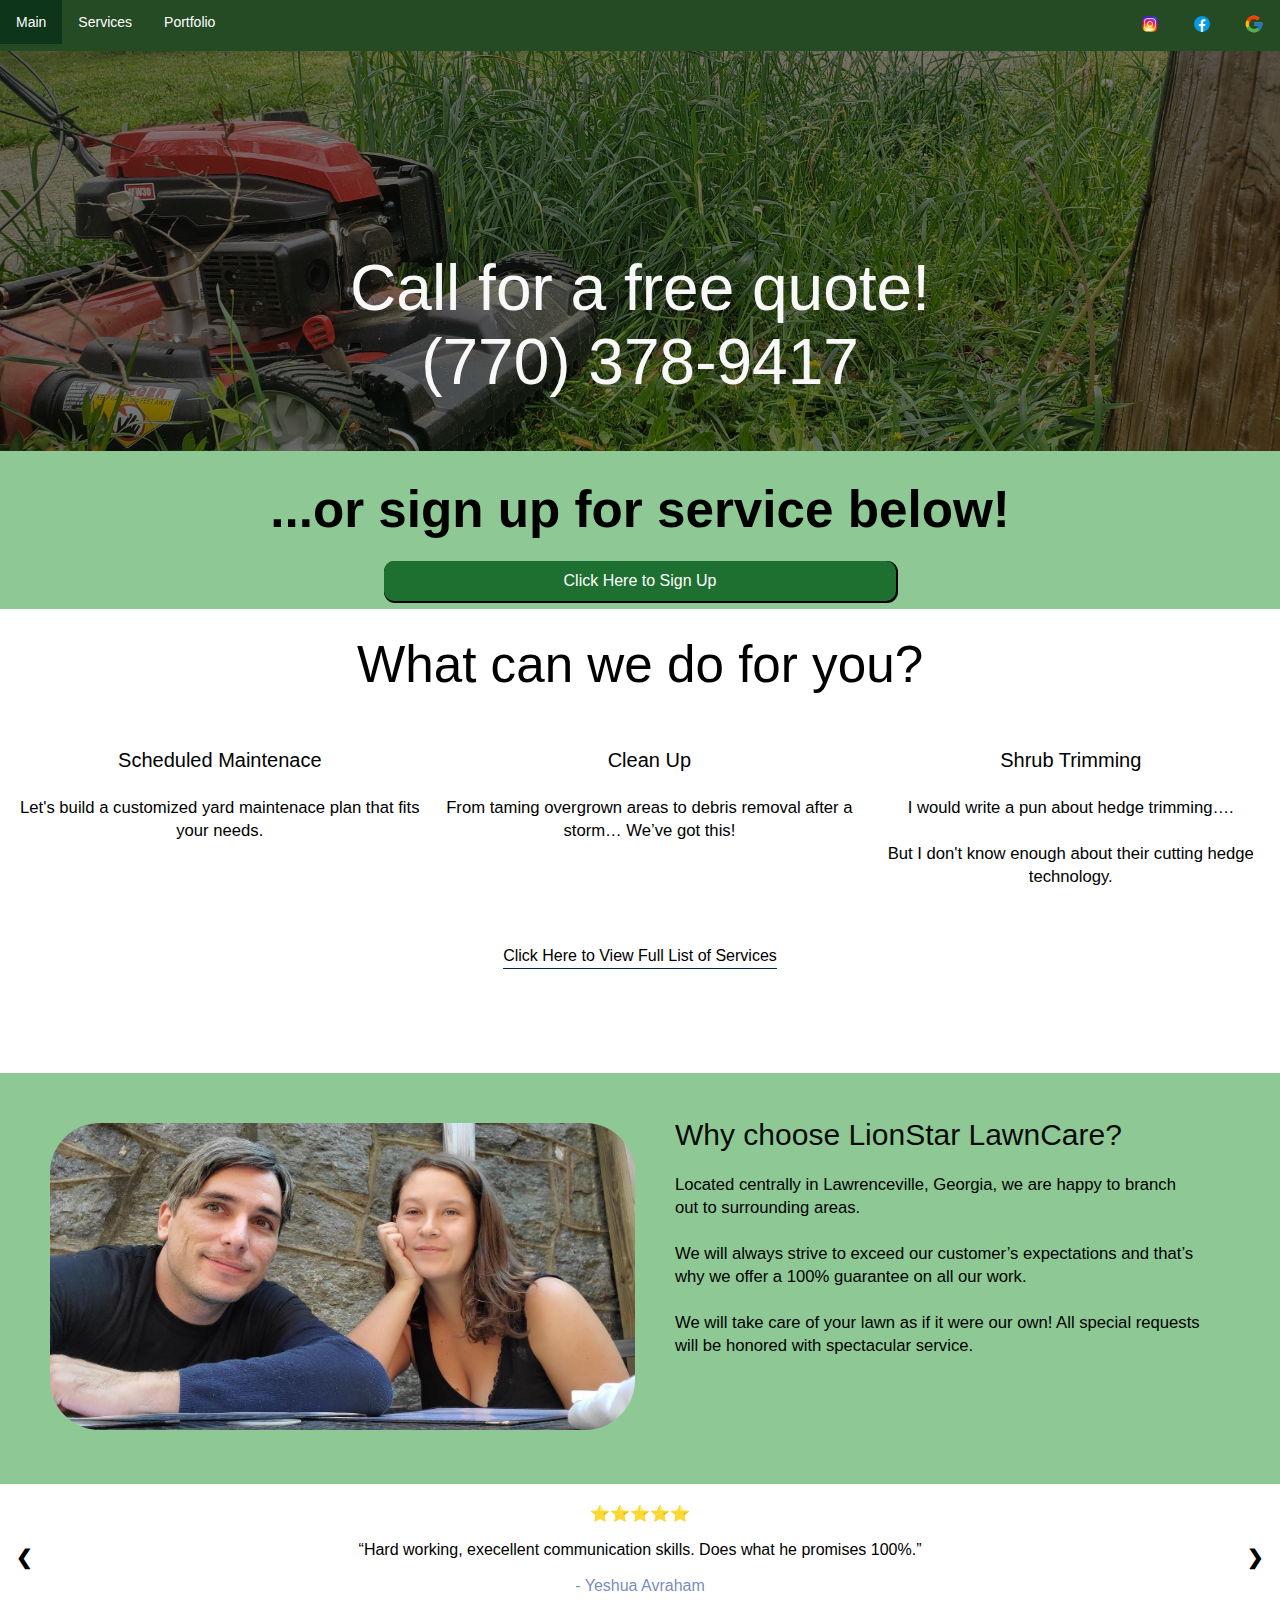
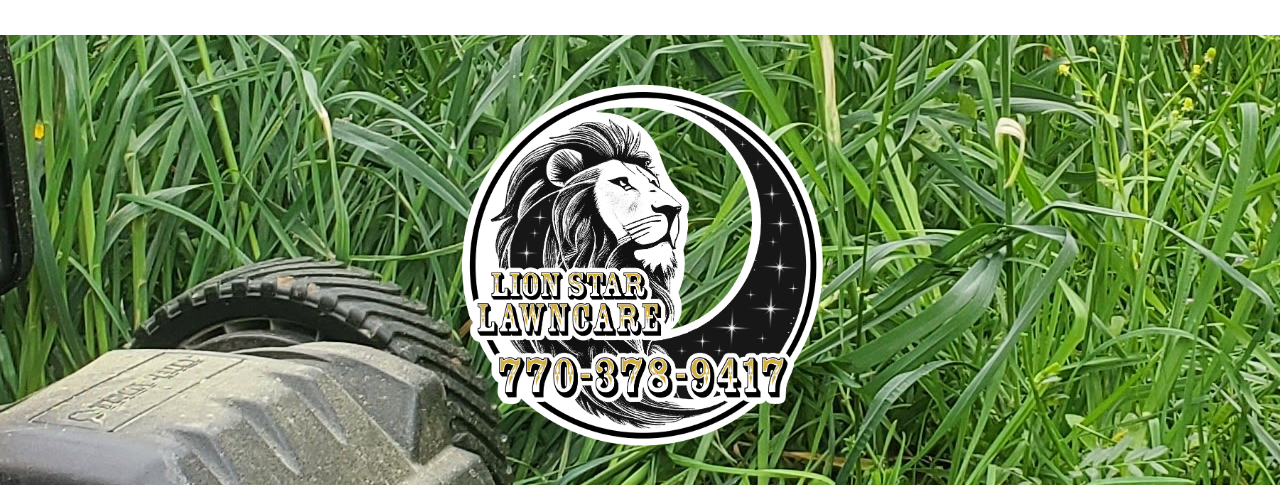
<file: index.html>
<!DOCTYPE html>
<html>

<head>
    <meta charset="UTF-8">
    <link rel="stylesheet" href="app.css" />
    <meta name="viewport" content="width=device-width, initial-scale=1.0">
    <title>LionStar Lawncare</title>
    <!-- favicon -->
    <link rel="icon" type="image/x-icon" href="assets/favicon.ico">
</head>

<body>
    <div class="navigation">
        <ul class="navigation" id="navigation">
            <li><a href="index.html">Main</a></li>
            <li><a href="services.html">Services</a></li>
            <li><a href="portfolio.html">Portfolio</a></li>
            <li style="float:right"><a
                    href="https://www.google.com/maps/place/LionStar+Lawncare/@33.9807999,-84.0193655,15z/data=!4m5!3m4!1s0x0:0x8c6520801c4fcd1f!8m2!3d33.9807999!4d-84.0193655?sa=X&ved=2ahUKEwj1lY-Bsq_3AhVrleAKHSopC0kQ_BJ6BAg7EAU&shorturl=1"><img
                        src="assets/google.png" style="width:20px;height:20px;"></a>
            <li style="float:right"><a href="https://www.facebook.com/LionStarLawncare/"><img src="assets/facebook.png"
                        style="width:20px;height:20px;"></a>
            <li style="float:right"><a href="https://www.instagram.com/lionstarlawn/"><img src="assets/instagram.png"
                        style="width:20px;height:20px;"></a>
        </ul>
    </div>
    <div class="header">
        <img src="assets/tall.jpg" id="top-image" style="width: 100;">
        <div class="center">Call for a free quote! <br> (770) 378-9417</div>
    </div>
    <div class="container-signup">
        <div class="signUp"> ...or sign up for service below!<br>
            <button class="button-signup" data-modal="modalOne"> Click Here to Sign Up </button>
            <div id="modalOne" class="modal">
                <div class="modal-content">
                    <div class="contact-form">
                        <a class="close">&times;</a>
                        <div class="form">
                            <form
                                action="https://docs.google.com/forms/u/1/d/e/1FAIpQLScHYrPZAYmh3LH4-LiWO8oZAT64fSTIzNLxPsT3s-gMBTgHAw/formResponse"
                                method="post" id="signup">
                                <p>We need your information to get started</p>
                                <input type="text" name="entry.1971261172" placeholder="First Name">
                                <input type="text" name="entry.417122873" placeholder="Last Name">
                                <input type="text" name="entry.433028380" placeholder="Address">
                                <input type="text" name="entry.97536550" placeholder="City">
                                <input type="text" name="entry.851693544" placeholder="State">
                                <input type="text" name="entry.1751188273" placeholder="Zip Code">
                                <input type="text" name="entry.2125712873" placeholder="Email Address">
                                <input type="text" name="entry.327287296" placeholder="Phone Number">
                                <button type="submit" onClick="buttonThanks()">Submit</button>
                            </form>
                        </div>
                    </div>
                </div>
            </div>
        </div>
    </div>

    <div class="container2">
        <div class="grid-intro">What can we do for you?
        </div>
        <div class="grid-maintenance">
            <div class="maintenance">Scheduled Maintenace <br><br>
                <small>Let's build a customized yard maintenace plan that
                    fits your needs.</small>
            </div>
            <div class="clean">Clean Up <br><br>
                <small>From taming overgrown areas to debris removal after a storm… We’ve got this!</small>
            </div>
            <div class="shrub">Shrub Trimming <br><br> <small>I would write a pun about hedge trimming….<br><br>
                    But I don't know enough about their cutting hedge technology.</small></div>
        </div>
        <button onclick="location.href = 'services.html';" class="services">Click Here to View Full List of
            Services</button>
    </div>

    <div class="container3">
        <div class="grid-whyus">
            <div class="whyus-image">
                <img src="assets/us.jpg" id="image-us">
            </div>
            <div class="whyus-text">
                <h2>Why choose LionStar LawnCare?</h1>
                    <small> Located centrally in Lawrenceville, Georgia, we are happy to branch out to surrounding
                        areas.<br><br>
                        We will always strive to exceed our customer’s expectations and that’s why we offer a 100%
                        guarantee
                        on all our work.<br><br>
                        We will take care of your lawn as if it were our own! All special requests will be honored with
                        spectacular service. </small>
            </div>
        </div>
    </div>

    <div class="slideshow-container">
        <div class="mySlides">
            ⭐️⭐️⭐️⭐️⭐️<br><br>
            <q>Hard working, execellent communication skills. Does what he promises 100%.</q><br><br>
            <p class="author">- Yeshua Avraham</p>
        </div>

        <div class="mySlides">
            ⭐️⭐️⭐️⭐️⭐️ <br><br>
            <q>No complaints. Great customer service.</q><br><br>
            <p class="author">- Ariel Simmons</p>
        </div>

        <div class="mySlides">
            ⭐️⭐️⭐️⭐️⭐️<br><br>
            <q>My mower broke and Eric at LionStar was able to quickly confirm an appointment at my property for a
                quick shape up. thank you!!!</q><br><br>
            <p class="author">- Kitty</p>
        </div>

        <div class="mySlides">
            ⭐️⭐️⭐️⭐️⭐️<br><br>
            <q>Eric is very nice and professional. Hardworking guy that listens for his customers needs and tries to
                solve any issues we have. I always recommend him to my friends</q><br><br>
            <p class="author">- Sangtae Park</p>
        </div>

        <div class="mySlides">
            ⭐️⭐️⭐️⭐️⭐️<br><br>
            <q>You did amazing!!! IK it was hard work and I apologzie, but looking at the yard looks
                AWESOME!</q><br><br>
            <p class="author">- Geo Del</p>
        </div>

        <div class="mySlides">
            ⭐️⭐️⭐️⭐️⭐️<br><br>
            <q>Eric is very punctual and reliable. He does a great job on your lawn and I would recommend him 100%.
                I was able to get an appointment quickly.</q><br><br>
            <p class="author">- Amanda M. (Mandy)</p>
        </div>

        <div class="mySlides">
            ⭐️⭐️⭐️⭐️⭐️<br><br>
            <q>Eric makes our lawn look great. He is very reasonably priced.</q><br><br>
            <p class="author">- Kaycee Mirando</p>
        </div>

        <a class="prev" onclick="plusSlides(-1)">❮</a>
        <a class="next" onclick="plusSlides(1)">❯</a>

    </div>

    <div class="footer">
        <img width=400px src="assets/logo.png" id="logo">
    </div>



</body>
<script src="app.js"></script>

</html>
</file>
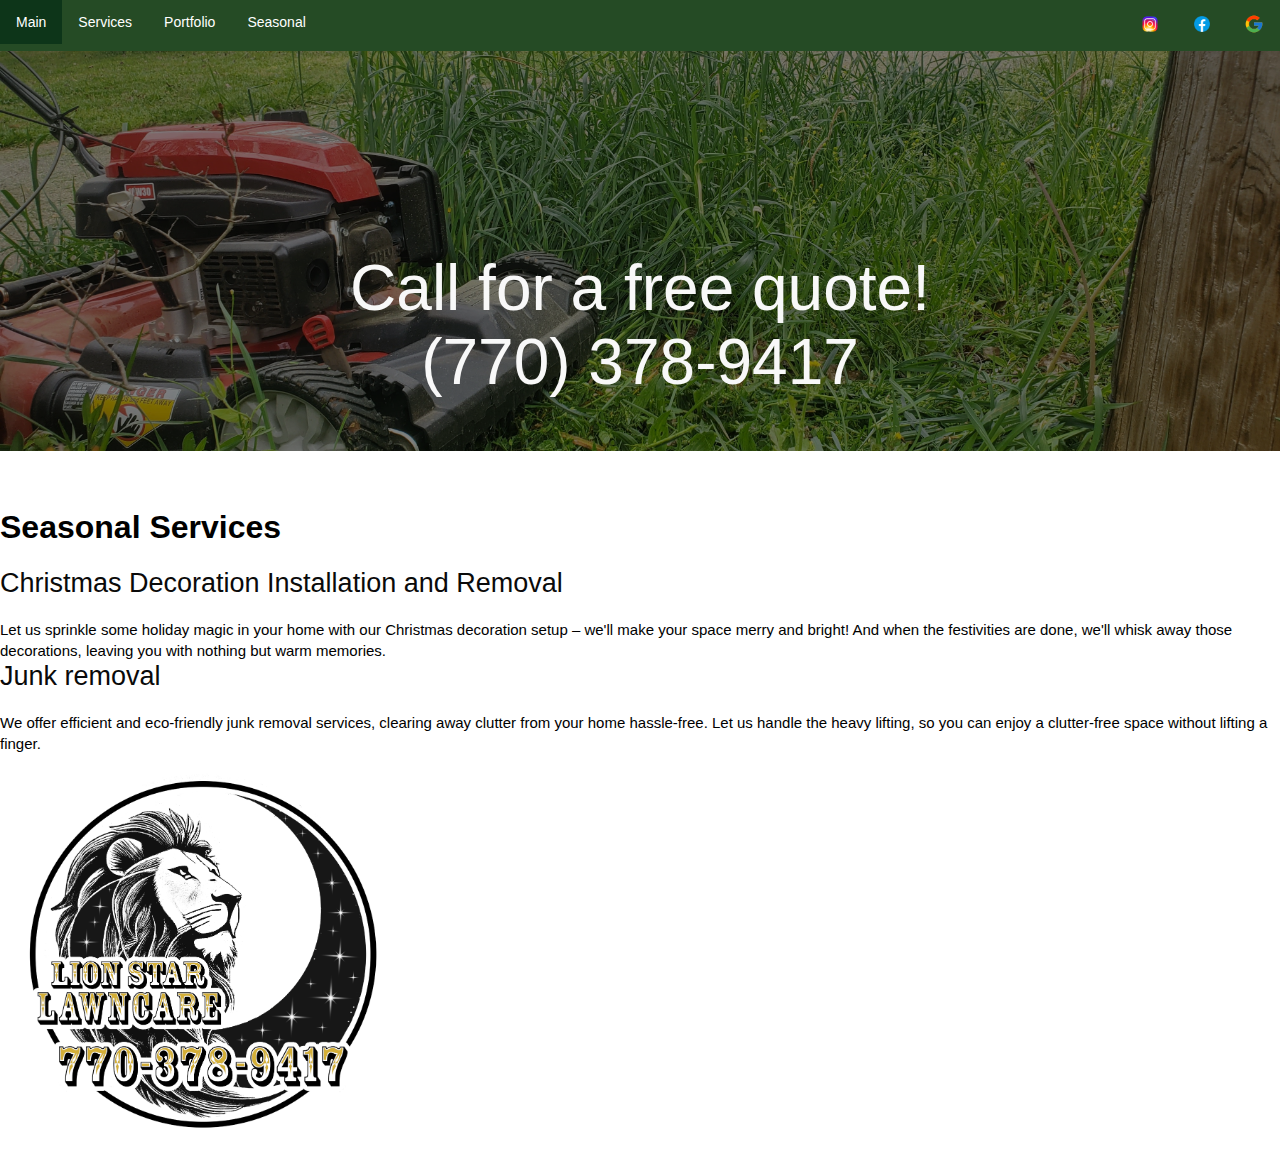
<file: seasonal.html>
<!DOCTYPE html>
<html>
    <head>
        <meta charset="UTF-8">
        <link rel="stylesheet" href="app.css" />
        <meta name="viewport" content="width=device-width, initial-scale=1.0">
        <title>LionStar Lawncare: Services</title>
        <!-- favicon -->
        <link rel="icon" type="image/x-icon" href="assets/favicon.ico">
    </head>


    <body>

        <div class="navigation">
            <ul class="navigation">
                <li><a href="https://www.lionstarlawncare.com">Main</a></li>
                <li><a href="services.html">Services</a></li>
                <li><a href="portfolio.html">Portfolio</a></li>
                <li><a href="seasonal.html">Seasonal</a></li>
                <li style="float:right"><a
                        href="https://www.google.com/maps/place/LionStar+Lawncare/@33.9807999,-84.0193655,15z/data=!4m5!3m4!1s0x0:0x8c6520801c4fcd1f!8m2!3d33.9807999!4d-84.0193655?sa=X&ved=2ahUKEwj1lY-Bsq_3AhVrleAKHSopC0kQ_BJ6BAg7EAU&shorturl=1"><img
                            src="assets/google.png" style="width:20px;height:20px;"></a>
                <li style="float:right"><a href="https://www.facebook.com/LionStarLawncare/"><img src="assets/facebook.png"
                            style="width:20px;height:20px;"></a>
                <li style="float:right"><a href="https://www.instagram.com/lionstarlawn/"><img src="assets/instagram.png"
                            style="width:20px;height:20px;"></a>
            </ul>
        </div>


        <div class="header">
            <img src="assets/tall.jpg" id="top-image" style="width: 100;">
            <div class="center">Call for a free quote! <br> (770) 378-9417</div>
        </div>

        <div class="container-seasonal-services">
            <h1><br> Seasonal Services <br> </h1>
                <div class="grid-seasonal-services">
                    <div class="maintenance">
                        <h2>Christmas Decoration Installation and Removal </h2>
                        <small>Let us sprinkle some holiday magic in your home with our Christmas decoration setup – we'll make your 
                            space merry and bright! And when the festivities are done, we'll whisk away those decorations, leaving you 
                            with nothing but warm memories.</small><br>
                    </div>
                    <div class="shrub">
                        <h2>Junk removal</h2><small>
                            We offer efficient and eco-friendly junk removal services, clearing away clutter from your home 
            hassle-free. Let us handle the heavy lifting, so you can enjoy a clutter-free space without lifting 
            a finger.</small>
                    </div>
                </div>
            </div>


            
    <div class="footer-seasonal-services">
        <img width=400px src="assets/logo.png" id="logo">
    </div>
    </body>
</html>
</file>
<file: app.css>
@media only screen and (min-width:320px) and (max-width:480px) {

    /* smartphones, iPhone, portrait 480x320 phones */

    /* Main page */
    .header {
        font-size: 6vw;
    }

    .signUp,
    .grid-intro,
    .whyus-text,
    .text-services {
        font-size: 5.4vw;
    }

    .modal-content {
        width: 100% !important;
    }

    .grid-maintenance,
    .grid-packages {
        grid-template-columns: repeat(1, 1fr) !important;
    }

    .grid-whyus {
        margin-top: 300px;
        grid-template-columns: repeat(1, 1fr) !important;
    }

    /* Services Page */
    .grid-our-services {
        margin-top: -30px;
        grid-template-columns: repeat(1, 1fr) !important;
    }

    #logo {
        height: 200px;
        width: 200px;
    }

    .services-container {
        height: -50px;
    }

    .grid-services {
        grid-template-columns: repeat(1, 1fr) !important;

    }

    .footer-services {
        margin-top: 35%;
    }

    /* Portfolio */
    .container-lawns {
        margin-left: 0% !important;
        width: 100% !important;
    }

}

@media only screen and (min-width:481px) and (max-width:640px) {

    /* portrait e-readers (Nook/Kindle), smaller tablets @ 600 or @ 640 wide. */

    /* Main page */
    .header {
        font-size: 6vw;
    }

    .signUp,
    .grid-intro,
    .whyus-text {
        font-size: 5.4vw;
    }

    .modal-content {
        width: 100% !important;
    }

    .grid-maintenance,
    .grid-packages {
        grid-template-columns: repeat(1, 1fr) !important;
    }

    .grid-whyus {
        margin-top: 250px;
        grid-template-columns: repeat(1, 1fr) !important;
    }

    #logo {
        height: 300px !important;
        width: 300px !important;
        top: 10% !important;
        left: 20% !important;
    }


    /* Services Page */
    .grid-our-services {
        margin-top: -30px;
        grid-template-columns: repeat(1, 1fr) !important;
    }

    .grid-services {
        grid-template-columns: repeat(1, 1fr) !important;

    }

    .footer-services {
        margin-top: 25%;
    }

    /* Portfolio */
    .container-lawns {
        margin-left: 0% !important;
        width: 100% !important;
    }

}

@media only screen and (min-width:641px) and (max-width:960px) {

    /* portrait tablets, portrait iPad, landscape e-readers, landscape 800x480 or 854x480 phones */

    /* Main page */
    .header {
        font-size: 6vw;
    }

    .container-signup {
        margin-bottom: 40px !important;
    }

    .signUp,
    .grid-intro,
    .whyus-text {
        font-size: 5.4vw;
    }

    .modal-content {
        width: 100% !important;
    }

    .grid-maintenance,
    .grid-packages {
        grid-template-columns: repeat(1, 1fr) !important;
    }

    .grid-whyus {
        margin-top: 220px;
        grid-template-columns: repeat(1, 1fr) !important;
    }

    .grid-our-services {
        margin-top: -30px;
        grid-template-columns: repeat(1, 1fr) !important;
    }

    #logo {
        height: 300px !important;
        width: 300px !important;
        top: 10% !important;
        left: 25% !important;
    }


    /* Services Page */
    .grid-services {
        grid-template-columns: repeat(1, 1fr) !important;

    }

    .footer-services {
        margin-top: 20%;
    }

    /* Portfolio */
    .container-lawns {
        margin-left: 0% !important;
        width: 100% !important;
    }
}

@media only screen and (min-width:961px) and (max-width:1024px) {

    /* tablet, landscape iPad, lo-res laptops ands desktops */

    /* Main Page */
    .header {
        font-size: 6vw;
    }

    .container-signup {
        margin-bottom: 40px !important;
    }

    .signUp,
    .grid-intro,
    .whyus-text {
        font-size: 5.4vw;
    }

    .modal-content {
        width: 100% !important;
    }

    .grid-maintenance,
    .grid-packages {
        grid-template-columns: repeat(3, 1fr) !important;
    }

    .grid-whyus {
        margin-top: 50px;
        grid-template-columns: repeat(1, 1fr) !important;
    }


    #logo {
        height: 300px !important;
        width: 300px !important;
        top: 10% !important;
        left: 30% !important;
    }


    /* Services Page */
    .grid-our-services {
        padding-top: 10%;
        margin-top: -30px;
        grid-template-columns: repeat(2, 1fr) !important;
    }

    /* Portfolio Page */
    .container-lawns {
        margin-left: 0% !important;
        width: 100% !important;
    }

}

@media only screen and (min-width:1025px) and (max-width:1280px) {

    /* big landscape tablets, laptops, and desktops */

    /* Main Page */
    .header {
        font-size: 5vw;
    }

    .signUp,
    .grid-intro,
    .whyus-text {
        font-size: 4vw;
    }

    .grid-maintenance {
        grid-template-columns: repeat(1, 1fr);
    }

    .grid-whyus {
        margin-top: 5%;
        grid-template-columns: repeat(2, 1fr) !important;
    }

    .whyus-text {
        margin-top: -35px !important;
    }

    .modal-content {
        width: 100% !important;
    }

    .container-our-services {
        margin-top: 0% !important;
    }

    /* Portfolio Page */
    .container-lawns {
        margin-left: 0% !important;
        width: 100% !important;
    }

}

@media only screen and (min-width:1281px) and (max-width: 1920px) {

    /* hi-res laptops and desktops */
    .header {
        font-size: 2vw;
    }

    .signUp,
    .grid-intro,
    .whyus-text {
        font-size: 2.5vw;
    }

    .container-signup {
        margin-bottom: 30px !important;
    }

    .modal-content {
        width: 50% !important;
    }

    .grid-maintenance {
        grid-template-columns: repeat(3, 1fr) !important;
    }

    .grid-whyus {
        margin-top: 10px;
        grid-template-columns: repeat(2, 1fr) !important;
    }

    .whyus-text {
        margin-top: 10% !important;
    }

    #logo {
        height: 300px !important;
        width: 300px !important;
        top: 10% !important;
        left: 40% !important;
    }

    .text-our-services {
        margin-top: 20%;
    }

    .container-our-services {
        margin-top: 0% !important;
    }

}

@media only screen and (min-width:1921px) and (max-width: 3840px) {

    /* higher-res laptops and desktops */
    .header {
        font-size: 2vw;
    }

    .container-signup {
        margin-bottom: 20px !important;
    }

    .signUp,
    .grid-intro,
    .whyus-text {
        font-size: 2vw;
    }

    .modal-content {
        width: 50% !important;
    }

    .grid-maintenance {
        grid-template-columns: repeat(3, 1fr) !important;
    }

    .grid-whyus {
        margin-top: 10px;
        grid-template-columns: repeat(2, 1fr) !important;
    }

    .whyus-text {
        margin-top: 10% !important;
    }

    #logo {
        height: 300px !important;
        width: 300px !important;
        top: 10% !important;
        left: 40% !important;
    }

    /* Services Page */

    .container-our-services {
        height: 775px;
    }

    #image-truck {
        height: 75% !important;
        width: auto;
    }

    .text-our-services {
        margin-top: 20%;
    }

    .container-our-services {
        margin-top: 0% !important;
    }

}



/* Start of Home Page */

body {
    font-family: Verdana, Geneva, Tahoma, sans-serif;
    margin: 0;
}

ul {
    list-style-type: none;
    margin: 0;
    padding: 0;
    overflow: hidden;
    background-color: rgba(24, 65, 24, 0.945);
}

li {
    float: left;
    box-sizing: content-box;
}

li a {
    display: block;
    color: rgb(255, 255, 255);
    text-align: center;
    padding: 14px 16px;
    text-decoration: none;
    font-size: 14px;
}

li a:hover:not(.active) {
    background-color: #0d3519;

}

.active {
    background-color: #108148;
}

/* Header Image + text */

#top-image {
    display: block;
    object-fit: cover;
    height: 400px;
    width: 100%;
    filter: brightness(.5);
}

.header {
    position: relative;
    text-align: center;
    color: rgb(248, 248, 248);
    font-weight: 400;
    margin-bottom: 0px;
}

.center {
    position: absolute;
    top: 50%;
    bottom: 50%;
    right: 10%;
    left: 10%;
}

.container-signup {
    text-align: center;
    margin: -21px 0px 0;
    top: 50%;
    bottom: 50%;
    height: 200px;
    width: 100%;
    background-color: #1a8f297e;
}

.container {
    text-align: center;
    margin: -21px 0px 0;
    top: 50%;
    bottom: 50%;
    height: 200px;
    width: 100%;
    background-color: #1a8f297e;
}

.signUp {
    padding-top: 50px;
    font-weight: bold;
}

.button-signup {
    margin-top: 20px;
    margin-bottom: 20px;
    font-family: Verdana, Geneva, Tahoma, sans-serif;
    font-size: 16px;
    background-color: #1e7030;
    height: 40px;
    width: 40%;
    border: none;
    border-radius: 10px;
    color: white;
    box-shadow: 1px 1px 0px 1px #000000;
}

.button-signup:hover {
    background-color: #042213;
    cursor: pointer;
}


/* Sign Up Form Popup */

.modal {
    display: none;
    position: fixed;
    z-index: 8;
    left: 0;
    top: 0;
    width: 100%;
    height: 100%;
    overflow: auto;
    background-color: rgb(0, 0, 0);
    background-color: rgba(0, 0, 0, 0.4);
}

.modal-content {
    margin: 50px auto;
    width: 60%;
}

h2,
p {
    margin: 0 0 20px;
    font-weight: 400;
    color: #0a0a0a;
}

span {
    color: #000000;
    display: block;
    padding: 0 0 5px;
}

form {
    padding: 25px;
    margin: 25px;
    box-shadow: 0 2px 5px #074411;
    background: #eee;
}

input {
    padding: 10px;
    margin-bottom: 20px;
    border: 1px solid #1c87c9;
    outline: none;
}

textarea {
    padding: 10px;
    width: 91%;
    height: 100px;
    margin-top: 10px;
    margin-bottom: 20px;
    border: 1px solid #1c87c9;
    outline: none;
}

.contact-form button {
    width: 100%;
    padding: 10px;
    border: none;
    background: #1c87c9;
    font-size: 16px;
    font-weight: 400;
    color: #fff;
}

button:hover {
    background: #2371a0;
}

.close {
    color: #aaa;
    float: right;
    font-size: 28px;
    font-weight: bold;
}

.close:hover,
.close:focus {
    color: black;
    text-decoration: none;
    cursor: pointer;
}

button.button {
    background: none;
    border-top: none;
    outline: none;
    border-right: none;
    border-left: none;
    border-bottom: #02274a 1px solid;
    padding: 0 0 3px 0;
    font-size: 16px;
    cursor: pointer;
}

button.button:hover {
    border-bottom: #a99567 1px solid;
    color: #a99567;
}

/* What can we do for you? */

.container2 {
    text-align: center;
    margin: -21px 0px 0;
    top: 50%;
    bottom: 50%;
    height: 400px;
    width: 100%;
    background-color: #ffffff;
}

.grid-intro {
    padding: 2%;
}

.grid-maintenance {
    display: grid;
    grid-template-columns: 33.3% 33.3% 32%;
    gap: 10px;
    padding: 10px;
}

.grid-maintenance>div {
    background-color: rgba(255, 255, 255, 0.8);
    text-align: center;
    padding: 20px 0;
    font-size: 20px;
}

button.services {
    background: none;
    border-top: none;
    outline: none;
    border-right: none;
    border-left: none;
    border-bottom: #02274a 1px solid;
    padding: 30px 0 3px 0;
    font-size: 16px;
    cursor: pointer;
}

/* Why us Section */

.container3 {
    background-color: #1a8f297e;
    width: auto;
    margin-top: 30px;
}

#image-us {
    object-fit: cover;
    width: 100%;
    height: auto;
    border-radius: 50px;

}

.grid-whyus {
    display: grid;
    grid-template-columns: 50% 50%;
    gap: 10px;
    padding: 50px;
    grid-row-start: 1;
    grid-row-end: 2;
}

.whyus-text {
    margin-top: 10%;
    text-align: left;
    padding: 30px;
    font-size: 20px;

}

/* Reviews Section */
* {
    box-sizing: border-box;
}

body {
    font-family: Verdana, sans-serif;
    margin: 0
}

/* Slideshow container */
.slideshow-container {
    position: relative;
    background: rgb(255, 255, 255);
}

/* Slides */
.mySlides {
    display: none;
    padding: 20px;
    text-align: center;
}

/* Next & previous buttons */
a.prev,
a.next {
    cursor: pointer;
    position: absolute;
    top: 50%;
    width: auto;
    margin-top: -30px;
    padding: 16px;
    color: #000000;
    font-weight: bold;
    font-size: 20px;
    border-radius: 0 3px 3px 0;
    user-select: none;
}

/* Position the "next button" to the right */
a.next {
    position: absolute;
    right: 0;
    border-radius: 3px 0 0 3px;
}

/* On hover, add a black background color with a little bit see-through */
a.prev:hover,
a.next:hover {
    background-color: rgba(0, 0, 0, 0.24);
    color: rgb(255, 255, 255);
}

/* Add a blue color to the author */
.author {
    color: rgba(53, 87, 151, 0.699);
}

.footer {
    display: grid;
    place-items: center;
    height: 450px;
    width: 100;
    background-image: url("assets/tall.jpg");
    background-position: center;

}


/* -------------------------------- services page ----------------------------------- */
/* Services Page */



.grid-our-services {
    display: grid;
    grid-template-columns: 50% 50%;
    gap: 30px;
    padding: 50px;
    grid-row-start: 1;
    grid-row-end: 2;
    padding-bottom: 75px;
}

.text-our-services {
    font-size: 17px;
}


#logo-services {
    height: 200px;
    width: 200px;
}

.footer {
    padding-top: 10px;
}

.grid-packages {
    display: grid;
    grid-template-columns: 33.3% 33.3% 32%;
    gap: 30px;
    padding: 50px;
    grid-row-start: 1;
    grid-row-end: 3;
}

.maintenance,
.shrub {
    font-size: 18px;
}


/* --------------------------------------------------------------------------- */
/* Start of Services Page */

.container-our-services {
    background-color: #1a8f297e;
    width: auto;
    margin-top: 30px;
}

.services-container {
    text-align: center;
    margin: -21px 0px 0;
    top: 50%;
    bottom: 50%;
    height: 300px;
    width: 100%;
    background-color: #ffffff;
}

#image-truck {
    object-fit: cover;
    width: 100%;
    height: auto;
    border-radius: 50px;
}

.grid-services {
    display: grid;
    grid-template-columns: 49% 49%;
    padding-top: 3%;
    gap: 30px;
    grid-row-start: 1;
    grid-row-end: 2;

}

.text-services {
    margin-top: 10%;
    text-align: left;
    padding: 30px;
    font-size: 20px;

}



.footer-services {
    display: grid;
    place-items: center;
    height: 450px;
    width: 100;
    background-image: url("assets/tall.jpg");
    background-position: center;

}


/* -------------- Portfolio Page --------------------- */

.portfolio {
    background-color: #6c9c737e;
}

/* Position the image container (needed to position the left and right arrows) */
.container-lawns {
    margin-left: 10%;
    position: relative;
    width: 80%;
}

/* Hide the images by default */
.mySlides {
    display: none;
}

/* Add a pointer when hovering over the thumbnail images */
.cursor {
    cursor: pointer;
}

/* Next & previous buttons */
.prev,
.next {
    cursor: pointer;
    position: absolute;
    top: 40%;
    width: auto;
    padding: 30px;
    margin-top: -50px;
    color: white;
    font-weight: bold;
    font-size: 20px;
    border-radius: 0 3px 3px 0;
    user-select: none;
    -webkit-user-select: none;
}

/* Position the "next button" to the right */
.next {
    right: 0;
    border-radius: 3px 0 0 3px;
}

/* On hover, add a black background color with a little bit see-through */
.prev:hover,
.next:hover {
    background-color: rgba(0, 0, 0, 0.8);
}

/* Number text (1/3 etc) */
.numbertext {
    color: #f2f2f2;
    font-size: 12px;
    padding: 30px 12px;
    position: absolute;
    top: 0;
}

.row:after {
    content: "";
    display: table;
    clear: both;
}

/* Six columns side by side */
.column {
    float: left;
    width: 16.66%;
}

/* Add a transparency effect for thumnbail images */
.demo {
    opacity: 0.6;
}

.active,
.demo:hover {
    opacity: 1;
}
</file>
